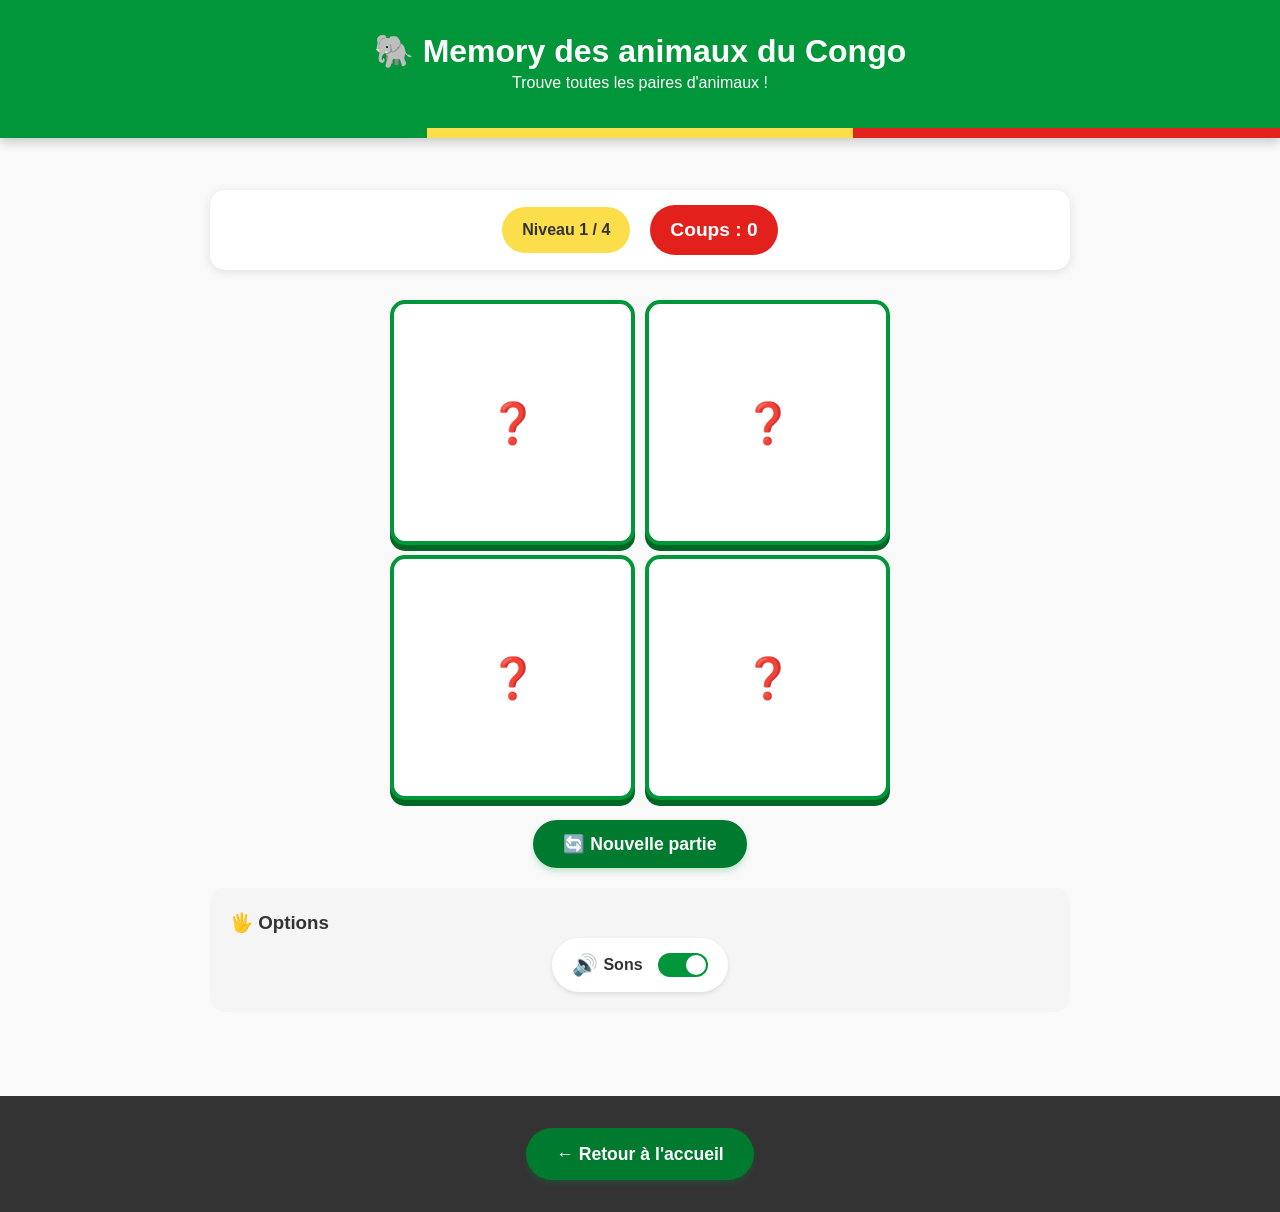
<file: jeux/memory-animaux.html>
<!DOCTYPE html>
<html lang="fr">
<head>
    <meta charset="UTF-8">
    <meta name="viewport" content="width=device-width, initial-scale=1.0">
    <title>Memory des animaux - Petit Nzoku</title>
    <link rel="stylesheet" href="../style.css">
    <link rel="stylesheet" href="memory-animaux.css">
    <link rel="stylesheet" href="memory-animaux-plus.css">
</head>
<body>
    <header>
        <h1>🐘 Memory des animaux du Congo</h1>
        <p>Trouve toutes les paires d'animaux !</p>
    </header>

    <main>
        <div class="memory-container">
            <!-- En-tête du jeu -->
            <div class="memory-header">
                <div class="niveau-box" id="niveau-display">Niveau 1 / 4</div>
                <div class="coups-box">Coups : <span id="coups">0</span></div>
            </div>

            <!-- Grille du memory (une seule !) : les cartes sont générées par JavaScript -->
            <div id="memory-grid" class="memory-grid" role="group" aria-label="Les cartes du memory"></div>

            <!-- Message : fait sur l'animal, félicitations -->
            <div class="message-felicitations" id="messageFelicitations" role="status" aria-live="polite" style="display: none;">
                <p id="messageTexte"></p>
            </div>

            <!-- Boutons -->
            <div class="memory-controles">
                <button id="btn-nouveau" class="bouton" type="button">🔄 Nouvelle partie</button>
                <button id="btn-niveau-suivant" class="bouton" type="button" style="display: none;">➡️ Niveau suivant</button>
            </div>

            <!-- Options d'accessibilité -->
            <div class="options-accessibilite">
                <h3>🖐️ Options</h3>
                <div class="option-grille">
                    <div class="option">
                        <label class="switch-label" for="mode-son">
                            <span class="option-emoji">🔊</span> Sons
                        </label>
                        <label class="switch">
                            <input type="checkbox" id="mode-son" checked>
                            <span class="slider"></span>
                        </label>
                    </div>
                </div>
            </div>
        </div>
    </main>

    <footer>
        <a href="../index.html" class="bouton">← Retour à l'accueil</a>
    </footer>

    <script src="memory-animaux.js"></script>
</body>
</html>
</file>
<file: style.css>
/* style.css - Petit Nzoku - Congo-Brazzaville (Vert, Jaune, Rouge) */

/* --- 0. Couleurs centralisées : on change ici, ça change partout --- */
:root {
    --vert: #009639;
    --vert-fonce: #007a2e;   /* texte vert et boutons : contraste lisible */
    --jaune: #fbde4a;
    --rouge: #e3211c;
    --rouge-fonce: #c21a16;
    --texte: #333;
    --fond: #f9f9f9;
}

/* --- 1. Initialisation générale & confort mobile --- */
* {
    margin: 0;
    padding: 0;
    box-sizing: border-box;
    -webkit-tap-highlight-color: transparent;
}

/* Pas de sélection de texte accidentelle pendant les jeux */
body { user-select: none; -webkit-user-select: none; }
input, textarea { user-select: text; -webkit-user-select: text; }

body {
    font-family: 'Comic Sans MS', 'Comic Neue', 'Arial Rounded MT Bold', Arial, sans-serif;
    background-color: var(--fond);
    color: var(--texte);
    line-height: 1.6;
    overscroll-behavior-y: contain;
}

button, .bouton, a, .btn-reponse, .carte-jeu {
    touch-action: manipulation;
}

/* Focus visible pour le clavier et les lecteurs d'écran */
:focus-visible {
    outline: 4px solid #1a5fd0;
    outline-offset: 3px;
}

/* Lien « Aller au contenu » (visible seulement au clavier) */
.lien-evitement {
    position: absolute;
    left: -999px;
    top: 0;
    background: white;
    color: var(--texte);
    padding: 10px 16px;
    z-index: 10;
}
.lien-evitement:focus { left: 10px; top: 10px; }

/* --- 2. Header & identité nationale --- */
header {
    background: var(--vert);
    color: white;
    text-align: center;
    padding: 2rem 2rem 2.6rem;
    box-shadow: 0 4px 10px rgba(0,0,0,0.2);
    position: relative;
}

header::after {
    content: '';
    position: absolute;
    left: 0;
    right: 0;
    bottom: 0;
    height: 10px;
    background: linear-gradient(90deg, #009639 0 33.33%, #fbde4a 33.33% 66.66%, #e3211c 66.66% 100%);
}

.bulle {
    position: relative;
    width: fit-content;
    margin: 0 auto 22px;
    background: white;
    color: var(--texte);
    padding: 8px 20px;
    border-radius: 25px;
    font-weight: bold;
}

.bulle::after {
    content: '';
    position: absolute;
    left: 50%;
    bottom: -8px;
    transform: translateX(-50%);
    border: 8px solid transparent;
    border-bottom: 0;
    border-top-color: white;
}

.logo {
    width: 160px;
    height: 160px;
    margin-bottom: 1rem;
    border-radius: 50%;
    border: 4px solid white;
    background: white;
    padding: 5px;
    object-fit: cover;
    transition: transform 0.2s ease;
}

.logo:active { transform: scale(0.95); }

h1 {
    font-size: 2rem;
    line-height: 1.2;
}

.slogan {
    font-size: 1.3rem;
    font-style: italic;
    text-shadow: 1px 1px 2px rgba(0,0,0,0.3);
}

.aide-ios {
    margin: 1rem auto 0;
    max-width: 420px;
    background: white;
    color: var(--texte);
    padding: 10px 16px;
    border-radius: 15px;
    font-size: 0.95rem;
}

.drapeau {
    display: flex;
    justify-content: center;
    gap: 5px;
    margin-top: 15px;
}

.drapeau span {
    width: 50px;
    height: 30px;
    border-radius: 5px;
}

.vert { background-color: var(--vert); }
.jaune { background-color: var(--jaune); }
.rouge { background-color: var(--rouge); }

/* --- 3. Layout principal --- */
main {
    max-width: 1200px;
    margin: 0 auto;
    padding: 2rem;
}

section { margin-bottom: 4rem; }

h2 {
    text-align: center;
    font-size: 2rem;
    margin-bottom: 2rem;
    color: var(--vert-fonce);
    position: relative;
    padding-bottom: 10px;
}

h2::after {
    content: '';
    position: absolute;
    bottom: 0;
    left: 50%;
    transform: translateX(-50%);
    width: 100px;
    height: 4px;
    background: linear-gradient(90deg, var(--vert), var(--jaune), var(--rouge));
    border-radius: 2px;
}

.presentation {
    text-align: center;
    background: #fff3cd;
    padding: 2rem;
    border-radius: 15px;
    border-left: 5px solid var(--rouge);
    border-right: 5px solid var(--vert);
    font-size: 1.2rem;
}

/* --- 4. Hub & grille des jeux --- */
.grille-jeux {
    display: grid;
    grid-template-columns: repeat(4, 1fr);
    gap: 20px;
    margin: 30px 0;
}

.carte-jeu {
    background: white;
    border-radius: 20px;
    padding: 25px 20px;
    box-shadow: 0 5px 20px rgba(0,0,0,0.1);
    transition: transform 0.25s cubic-bezier(0.4, 0, 0.2, 1), box-shadow 0.25s, border-color 0.25s;
    text-align: center;
    display: flex;
    flex-direction: column;
    height: 100%;
    min-height: 320px;
    border: 2px solid transparent;
    position: relative;
}

.carte-jeu:active:not(.a-venir) {
    transform: scale(0.97);
    box-shadow: 0 4px 10px rgba(0,0,0,0.15);
}

/* Effet « soulevé » uniquement sur ordinateur */
@media (hover: hover) {
    .carte-jeu:hover:not(.a-venir) {
        border-color: var(--vert);
        transform: translateY(-10px);
        box-shadow: 0 14px 30px rgba(0,0,0,0.18);
    }
    .carte-jeu:hover:not(.a-venir) .emoji-jeu { animation: petit-saut 0.6s ease; }
    .carte-jeu:hover:not(.a-venir) .bouton {
        background: var(--rouge-fonce);
        box-shadow: 0 4px 8px rgba(227, 33, 28, 0.3);
    }
}

@keyframes petit-saut {
    0%   { transform: translateY(0); }
    30%  { transform: translateY(-10px) rotate(-6deg); }
    60%  { transform: translateY(0) rotate(6deg); }
    100% { transform: translateY(0) rotate(0); }
}

.emoji-jeu {
    width: 100px;
    height: 100px;
    margin: 0 auto 15px;
    display: flex;
    align-items: center;
    justify-content: center;
    border-radius: 50%;
    font-size: 3.2rem;
    background: var(--couleur, #f0f0f0);
}

.carte-quiz         { --couleur: #fff0a6; }
.carte-memory       { --couleur: #c9efd5; }
.carte-fleuve       { --couleur: #cfe8fb; }
.carte-departements { --couleur: #ffd3d1; }

.carte-jeu h3 {
    color: var(--rouge-fonce);
    font-size: 1.35rem;
    margin-bottom: 10px;
}

/* Correction : seul le texte descriptif s'étire, pas la pastille « details » */
.carte-jeu p:not(.details) {
    color: #555;
    font-size: 1rem;
    margin-bottom: 10px;
    flex-grow: 1;
}

.details {
    color: var(--vert-fonce);
    font-size: 0.9rem;
    font-weight: bold;
    margin: 10px 0;
    padding: 5px 10px;
    background: #f0f8ff;
    border-radius: 30px;
}

.a-venir {
    opacity: 0.8;
    filter: grayscale(30%);
    background: #f5f5f5;
    cursor: not-allowed;
    overflow: hidden;
}

.a-venir::before {
    content: "🔜";
    position: absolute;
    top: 10px;
    right: 10px;
    font-size: 2rem;
    opacity: 0.5;
    transform: rotate(15deg);
}

.badge {
    background: var(--jaune);
    color: var(--texte);
    padding: 8px 20px;
    border-radius: 30px;
    font-size: 0.9rem;
    font-weight: bold;
    display: inline-block;
    margin: 10px auto 0;
    width: fit-content;
}

/* --- 5. Boutons --- */
.bouton {
    display: inline-block;
    min-height: 48px; /* zone tactile confortable pour les petits doigts */
    background: var(--vert-fonce);
    color: white;
    padding: 12px 30px;
    text-decoration: none;
    border-radius: 50px;
    font-family: inherit;
    font-weight: bold;
    border: none;
    cursor: pointer;
    transition: all 0.2s cubic-bezier(0.4, 0, 0.2, 1);
    font-size: 1.1rem;
    margin: auto auto 0;
    width: fit-content;
    box-shadow: 0 4px 6px rgba(0, 150, 57, 0.2);
}

.bouton:active {
    transform: scale(0.95);
    background: #005f23;
    box-shadow: 0 2px 4px rgba(0, 150, 57, 0.1);
}

#btn-installer {
    display: none;
    margin: 1.5rem auto 0;
    background: var(--jaune);
    color: var(--texte);
    box-shadow: 0 4px 6px rgba(0,0,0,0.15);
}

/* --- 6. Interface interne du Quiz --- */
.header-quiz {
    display: flex;
    flex-direction: row;
    justify-content: space-between;
    align-items: center;
    width: 100%;
    gap: 10px;
    margin-bottom: 20px;
}

#chrono-conteneur {
    display: inline-flex;
    flex-direction: row;
    align-items: center;
    white-space: nowrap;
}

.ton-element-score {
    display: inline-block;
    white-space: nowrap;
    min-width: 100px;
}

.conteneur-etoiles {
    display: flex;
    flex-direction: row;
    justify-content: center;
    white-space: nowrap;
    gap: 3px;
}

.etoile { font-size: 1.4rem; flex: 0 0 auto; }

.btn-reponse {
    width: 100%;
    min-height: 52px;
    padding: 15px 20px;
    margin-bottom: 10px;
    background: white;
    border: 2px solid #ddd;
    border-radius: 12px;
    font-family: inherit;
    font-size: 1rem;
    text-align: left;
    cursor: pointer;
    transition: transform 0.1s ease, background-color 0.2s;
}

.btn-reponse:active:not(:disabled) {
    transform: scale(0.98);
    background-color: #f0f0f0;
}

/* --- 7. Micro, inclusion, footer --- */
.bouton-micro {
    background: var(--rouge);
    color: white;
    border: none;
    border-radius: 50%;
    width: 60px;
    height: 60px;
    font-size: 1.5rem;
    cursor: pointer;
    margin-top: 10px;
    transition: all 0.3s;
    box-shadow: 0 4px 10px rgba(0,0,0,0.2);
}

.bouton-micro.ecoute {
    background: var(--jaune);
    animation: pulse-red 1.5s infinite;
}

@keyframes pulse-red {
    0%   { transform: scale(1); box-shadow: 0 0 0 0 rgba(227, 33, 28, 0.7); }
    70%  { transform: scale(1.1); box-shadow: 0 0 0 15px rgba(227, 33, 28, 0); }
    100% { transform: scale(1); box-shadow: 0 0 0 0 rgba(227, 33, 28, 0); }
}

.inclusion {
    background: #e8f4fd;
    padding: 2rem;
    border-radius: 15px;
}

.features-inclusion {
    display: grid;
    grid-template-columns: repeat(auto-fit, minmax(200px, 1fr));
    gap: 20px;
    text-align: center;
}

.feature { padding: 1rem; }
.feature-emoji { font-size: 3rem; display: block; margin-bottom: 0.5rem; }
.feature h3 { color: var(--vert-fonce); margin-bottom: 0.5rem; }

footer {
    background: #333;
    color: white;
    text-align: center;
    padding: 2rem;
    margin-top: 2rem;
}

.footer-small {
    font-size: 0.9rem;
    color: #ccc;
    margin-top: 0.5rem;
}

/* --- 8. Écrans : tablette puis téléphone --- */
@media (max-width: 900px) {
    .grille-jeux { grid-template-columns: repeat(2, 1fr); gap: 15px; }
    .carte-jeu { min-height: 280px; padding: 15px; }
    .carte-jeu h3 { font-size: 1.2rem; }
    main { padding: 1rem; }
}

@media (max-width: 480px) {
    .grille-jeux { grid-template-columns: 1fr; }
    h1 { font-size: 1.6rem; }
    h2 { font-size: 1.6rem; }
    header { padding: 1.5rem 1rem 2.2rem; }
}

/* Respect des enfants sensibles aux animations */
@media (prefers-reduced-motion: reduce) {
    *, *::before, *::after {
        animation: none !important;
        transition: none !important;
    }
}
</file>
<file: jeux/memory-animaux.css>
/* jeux/memory-animaux.css */

.memory-container {
    max-width: 900px;
    margin: 0 auto;
    padding: 20px;
}

/* En-tête */
.memory-header {
    display: flex;
    justify-content: space-between;
    align-items: center;
    background: white;
    padding: 15px 25px;
    border-radius: 15px;
    margin-bottom: 30px;
    box-shadow: 0 2px 10px rgba(0,0,0,0.1);
    flex-wrap: wrap;
    gap: 15px;
}

.score-box {
    background: #009639;
    color: white;
    padding: 10px 20px;
    border-radius: 50px;
    font-weight: bold;
}

.coups-box {
    background: #e3211c;
    color: white;
    padding: 10px 20px;
    border-radius: 50px;
    font-weight: bold;
    font-size: 1.2rem;
}

.niveau-box {
    background: #fbde4a;
    color: #333;
    padding: 10px 20px;
    border-radius: 50px;
    font-weight: bold;
}

/* Grille de jeu */
#memory-grid {
    display: grid;
    gap: 15px;
    max-width: 600px;
    margin: 20px auto;
    perspective: 1000px;
}

/* Design des cartes (Boutons) */
.carte {
    aspect-ratio: 1/1;
    background: #ffffff;
    border: 4px solid #009639; /* Vert Congo */
    border-radius: 15px;
    display: flex;
    align-items: center;
    justify-content: center;
    font-size: 2.5rem;
    cursor: pointer;
    transition: all 0.3s cubic-bezier(0.175, 0.885, 0.32, 1.275);
    box-shadow: 0 6px 0 #006626;
    user-select: none;
}

.carte:hover {
    transform: translateY(-5px);
    background: #f0fff4;
}

.carte:active {
    transform: translateY(2px);
    box-shadow: 0 2px 0 #006626;
}

/* État : Carte retournée ou trouvée */
.carte.retournee, .carte.trouvee {
    background: #fbde4a; /* Jaune Congo */
    border-color: #e3211c; /* Rouge Congo */
    box-shadow: 0 4px 0 #b31a16;
    transform: rotateY(180s); /* Petit effet de rotation */
}

.carte.trouvee {
    animation: successPulse 0.5s ease;
    opacity: 0.8;
}

@keyframes successPulse {
    0% { transform: scale(1); }
    50% { transform: scale(1.1); }
    100% { transform: scale(1); }
}

/* Message de félicitations */
.message-felicitations {
    background: #4CAF50;
    color: white;
    padding: 20px;
    border-radius: 15px;
    text-align: center;
    font-size: 1.3rem;
    font-weight: bold;
    margin: 20px 0;
    animation: slideIn 0.5s ease;
}

@keyframes slideIn {
    from {
        opacity: 0;
        transform: translateY(-20px);
    }
    to {
        opacity: 1;
        transform: translateY(0);
    }
}

/* Contrôles */
.memory-controles {
    display: flex;
    justify-content: center;
    gap: 20px;
    margin: 20px 0;
    flex-wrap: wrap;
}

/* Options accessibilité */
.options-accessibilite {
    background: #f5f5f5;
    border-radius: 15px;
    padding: 20px;
    margin-top: 20px;
}

.option-grille {
    display: flex;
    justify-content: center;
    align-items: center;
    flex-wrap: wrap;
    gap: 30px;
}

.option {
    display: flex;
    align-items: center;
    gap: 15px;
    background: white;
    padding: 10px 20px;
    border-radius: 50px;
    box-shadow: 0 2px 5px rgba(0,0,0,0.1);
}

.switch-label {
    font-weight: bold;
    color: #333;
    display: flex;
    align-items: center;
    gap: 5px;
}

.option-emoji {
    font-size: 1.3rem;
}

/* Switch */
.switch {
    position: relative;
    display: inline-block;
    width: 50px;
    height: 24px;
}

.switch input {
    opacity: 0;
    width: 0;
    height: 0;
}

.slider {
    position: absolute;
    cursor: pointer;
    top: 0;
    left: 0;
    right: 0;
    bottom: 0;
    background-color: #ccc;
    border-radius: 24px;
    transition: 0.3s;
}

.slider:before {
    position: absolute;
    content: "";
    height: 20px;
    width: 20px;
    left: 2px;
    bottom: 2px;
    background-color: white;
    border-radius: 50%;
    transition: 0.3s;
}

input:checked + .slider {
    background-color: #009639;
}

input:checked + .slider:before {
    transform: translateX(26px);
}

/* Responsive */
@media (max-width: 600px) {
    .memory-grid {
        grid-template-columns: repeat(2, 1fr);
        gap: 10px;
    }
    
    .memory-header {
        flex-direction: column;
        text-align: center;
    }
    
    .carte {
        font-size: 2.5rem;
    }
}
/* Petit message qui apparaît au milieu du jeu */
.feedback-etape {
    position: fixed;
    top: 20%;
    left: 50%;
    transform: translate(-50%, -50%);
    background: #fbde4a; /* Jaune Congo */
    color: #333;
    padding: 15px 30px;
    border-radius: 50px;
    font-weight: bold;
    box-shadow: 0 5px 15px rgba(0,0,0,0.2);
    z-index: 1000;
    animation: popIn 0.5s ease-out;
}

@keyframes popIn {
    0% { transform: translate(-50%, -50%) scale(0); opacity: 0; }
    80% { transform: translate(-50%, -50%) scale(1.1); opacity: 1; }
    100% { transform: translate(-50%, -50%) scale(1); }
}

/* On réutilise les styles harmonisés que nous avons créés pour les autres jeux */
.resultats-final {
    display: flex;
    justify-content: center;
    padding: 20px;
    animation: fadeIn 0.6s ease-out;
}

.resultats-card {
    background: white;
    max-width: 450px;
    width: 100%;
    padding: 40px;
    border-radius: 25px;
    box-shadow: 0 15px 40px rgba(0,0,0,0.12);
    text-align: center;
    border-bottom: 8px solid #009639;
}

.grand-score {
    font-size: 5rem;
    font-weight: 900;
    color: #e3211c;
    margin-bottom: 5px;
}

.pourcentage-badge {
    background: #fbde4a;
    padding: 8px 20px;
    border-radius: 50px;
    font-weight: bold;
}
/* Bouton Recommencer Tout (Style Harmonisé) */
.bouton-action.principal {
    background: #009639;
    color: white;
    border: none;
    padding: 15px 30px;
    border-radius: 15px;
    font-weight: bold;
    font-size: 1.1rem;
    cursor: pointer;
    box-shadow: 0 5px 0 #006626;
    transition: all 0.2s;
}

.bouton-action.principal:hover {
    transform: translateY(-2px);
    box-shadow: 0 7px 0 #006626;
}

.bouton-action.principal:active {
    transform: translateY(3px);
    box-shadow: 0 2px 0 #006626;
}

/* Grilles dynamiques selon le niveau */
#memory-grid {
    display: grid;
    gap: 10px;
    margin: 20px auto;
    max-width: 500px;
}

.grid-niveau-1 { grid-template-columns: repeat(2, 1fr); } /* 4 cartes */
.grid-niveau-2 { grid-template-columns: repeat(3, 1fr); } /* 8 cartes (3x3 avec un trou ou 4x2) */
.grid-niveau-2 { grid-template-columns: repeat(4, 1fr); } /* 8 cartes */
.grid-niveau-3 { grid-template-columns: repeat(4, 1fr); } /* 12 cartes */
.grid-niveau-4 { grid-template-columns: repeat(4, 1fr); } /* 16 cartes */
</file>
<file: jeux/memory-animaux-plus.css>
/* jeux/memory-animaux-plus.css - à charger APRÈS memory-animaux.css */

.memory-header { justify-content: center; gap: 20px; }

/* Les cartes sont maintenant de vrais boutons (utilisables au clavier) */
.carte {
    flex-direction: column;
    padding: 0;
    font-family: inherit;
    line-height: 1.1;
    color: #333;
}

.carte-emoji { font-size: 2.4rem; }
.carte-nom { font-size: 0.7rem; font-weight: bold; margin-top: 4px; }

.carte:disabled { cursor: default; }
.carte:focus-visible { outline: 4px solid #1a5fd0; outline-offset: 3px; }

/* Les cartes trouvées restent bien lisibles */
.carte.trouvee { opacity: 1; background: #c9efd5; border-color: #009639; box-shadow: 0 4px 0 #006626; }

.message-felicitations { font-size: 1.15rem; }

@media (max-width: 480px) {
    #memory-grid { gap: 8px; }
    .carte { border-width: 3px; }
    .carte-emoji { font-size: 2rem; }
    .carte-nom { font-size: 0.6rem; }
}
</file>
